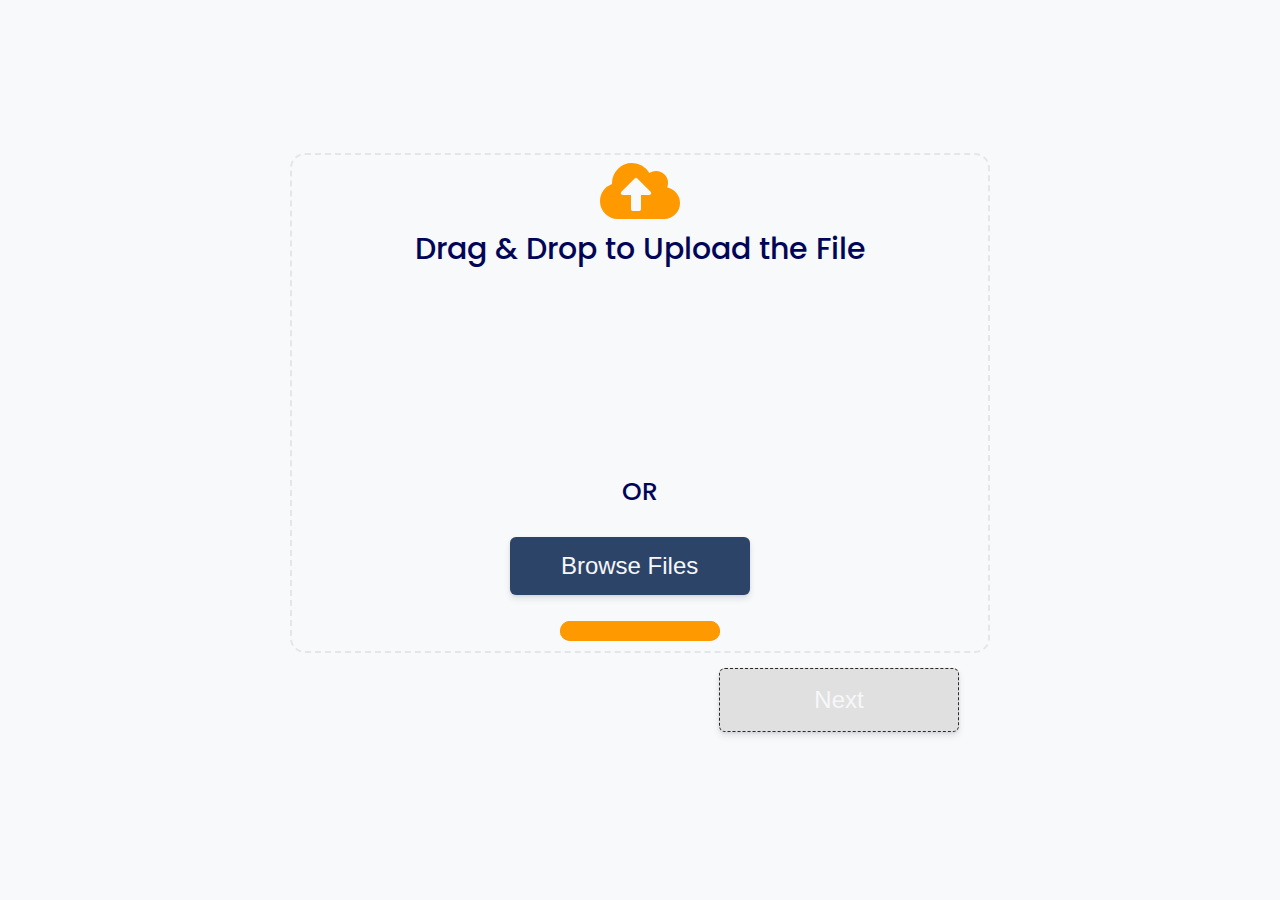
<file: index.html>
<!DOCTYPE html>
<html lang="en">
<head>
    <meta charset="UTF-8">
    <meta http-equiv="X-UA-Compatible" content="IE=edge">
    <meta name="viewport" content="width=device-width, initial-scale=1.0">
    <title>File Upload Example</title>
    <link rel="stylesheet" href="https://cdnjs.cloudflare.com/ajax/libs/font-awesome/5.15.3/css/all.min.css"/>
    <link rel="stylesheet" href="/styles/main.css">
    
</head>
<body>
    
<div class="wrapper">

    <div id ="fileDetails"></div>  
    <ul></ul>

    <div class="drag-area" id="drop-area">
        <div class="icon"><i class="fas fa-cloud-upload-alt"></i></div>
        <header> Drag & Drop to Upload the File</header>
        <span>OR</span>
        <button class="btn" id="browse-btn" onchange="handleFiles(this.files)">Browse Files</button>
        
        <input type = "file" id="fileElem" multiple accept =".jpg,.png,.svg, .mp4" onchange="handleFiles(this.files)" hidden>
        
        <progress type="range" class="progress" id="progress-bar" min="0" max="100" step="0.1" value="0"> </progress>

    </div>

<div class="continue-container">
    <button class="btn" id="nextBtn" disabled >Next</button>


    <div id="gallery"></div>

    <div id ="myModal" class="modal">
        <div class="modal-box">
          <h2>Upload to Archive</h2>
          <span class="close"><i class="fas fa-times"></i></span>
          <div class="content">
                 Are you sure you would like to upload this to the archive?
             </div>
         <div class="navigation">
             <button class="btn-sm" id="upload-s3">Yes, Upload!</button>
            <button class="btn-sm" id="backBtn">No, Take me back</button>
         </div>    

        </div>
       </div>

       <div id="toasts">
        
        </div>
    </div>
</div>

    <script src="src/script.js"></script>
</body>
</html>
</file>
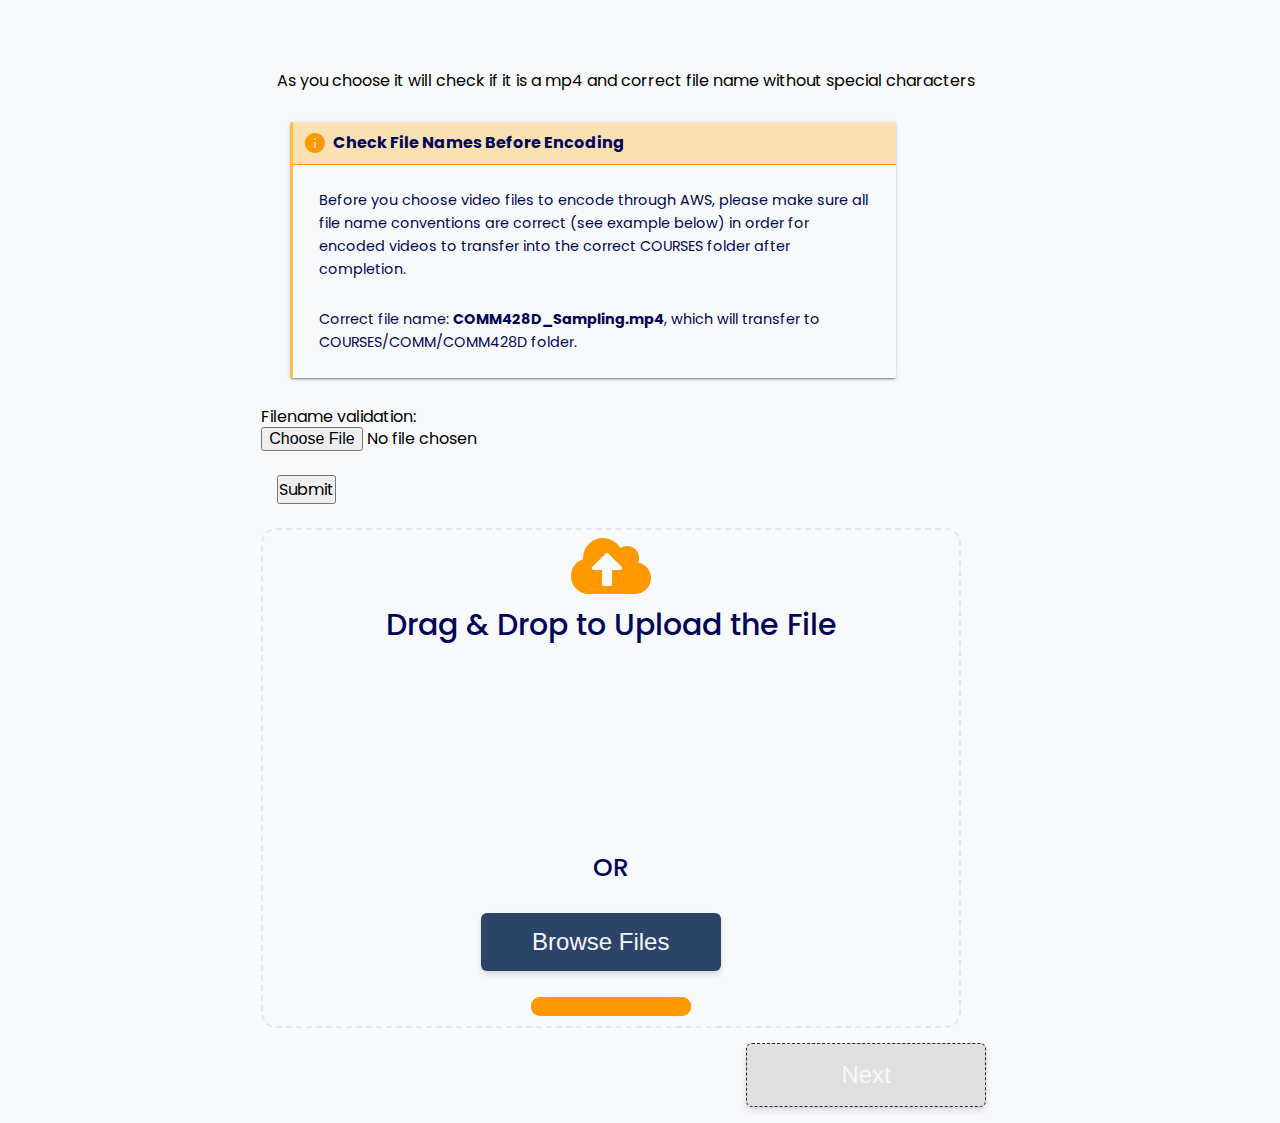
<file: encode.html>
<!DOCTYPE html>
<html lang="en">
<head>
    <meta charset="UTF-8">
    <meta http-equiv="X-UA-Compatible" content="IE=edge">
    <meta name="viewport" content="width=device-width, initial-scale=1.0">
    <title>File Upload Example</title>
    <link rel="stylesheet" href="https://cdnjs.cloudflare.com/ajax/libs/font-awesome/5.15.3/css/all.min.css"/>
    <link rel="stylesheet" href="/styles/main.css">
    <link href="https://fonts.googleapis.com/icon?family=Material+Icons"
      rel="stylesheet">

    
</head>
<body>
    
<div class="wrapper">
 <header>
   
 </header>


    <p>As you choose it will check if it is a mp4 and correct file name without special characters</p>



    <div class="file-info-note">
      <div class="title"><span class="material-icons icon-color">info</span> Check File Names Before Encoding</div>
      
      <p class="details">Before you choose video files to encode through AWS, please make sure all file name conventions are correct (see example below) in order for encoded videos to transfer into the correct COURSES folder after completion.
        </p>
        <p>
      Correct file name: <strong>COMM428D_Sampling.mp4</strong>,  which will transfer to COURSES/COMM/COMM428D folder.</p>
    </div>
    
<form>
  <!-- Change the accept to .mp4 - Done -->
    <label for="file">Filename validation:</label><br>
    <input type="file" name="filename" id="filename" 
    accept =".png" onchange="handleFiles(this.files)" /> 
      <p><input type="submit" name="submit" class="submit" value="Submit" /></p>
</form>

<div class="upload-wrapper">
    <div id ="fileDetails"></div>  
    <ul></ul>



    <div class="drag-area" id="drop-area">
        <div class="icon"><i class="fas fa-cloud-upload-alt"></i></div>
        <header> Drag & Drop to Upload the File</header>
        <span>OR</span>
        <button class="btn" id="browse-btn" onchange="handleFiles(this.files)">Browse Files</button>
        
        <input type = "file" id="fileElem" multiple accept =".jpg,.png,.svg, .mp4" onchange="handleFiles(this.files)" hidden>
        
        <progress type="range" class="progress" id="progress-bar" min="0" max="100" step="0.1" value="0"> </progress>

    </div>

<div class="continue-container">
    <button class="btn" id="nextBtn" disabled >Next</button>


    <div id="gallery"></div>

    <div id ="myModal" class="modal">
        <div class="modal-box">
          <h2>Upload to Archive</h2>
          <span class="close"><i class="fas fa-times"></i></span>
          <div class="content">
                 Are you sure you would like to upload this to the archive?
             </div>
         <div class="navigation">
             <button class="btn-sm" id="upload-s3">Yes, Upload!</button>
            <button class="btn-sm" id="backBtn">No, Take me back</button>
         </div>    

        </div>
       </div>

       <div id="toasts">
        
        </div>
    </div>

    
</div>
</div>

    <script src="src/encode.js"></script>
</body>
</html>
</file>
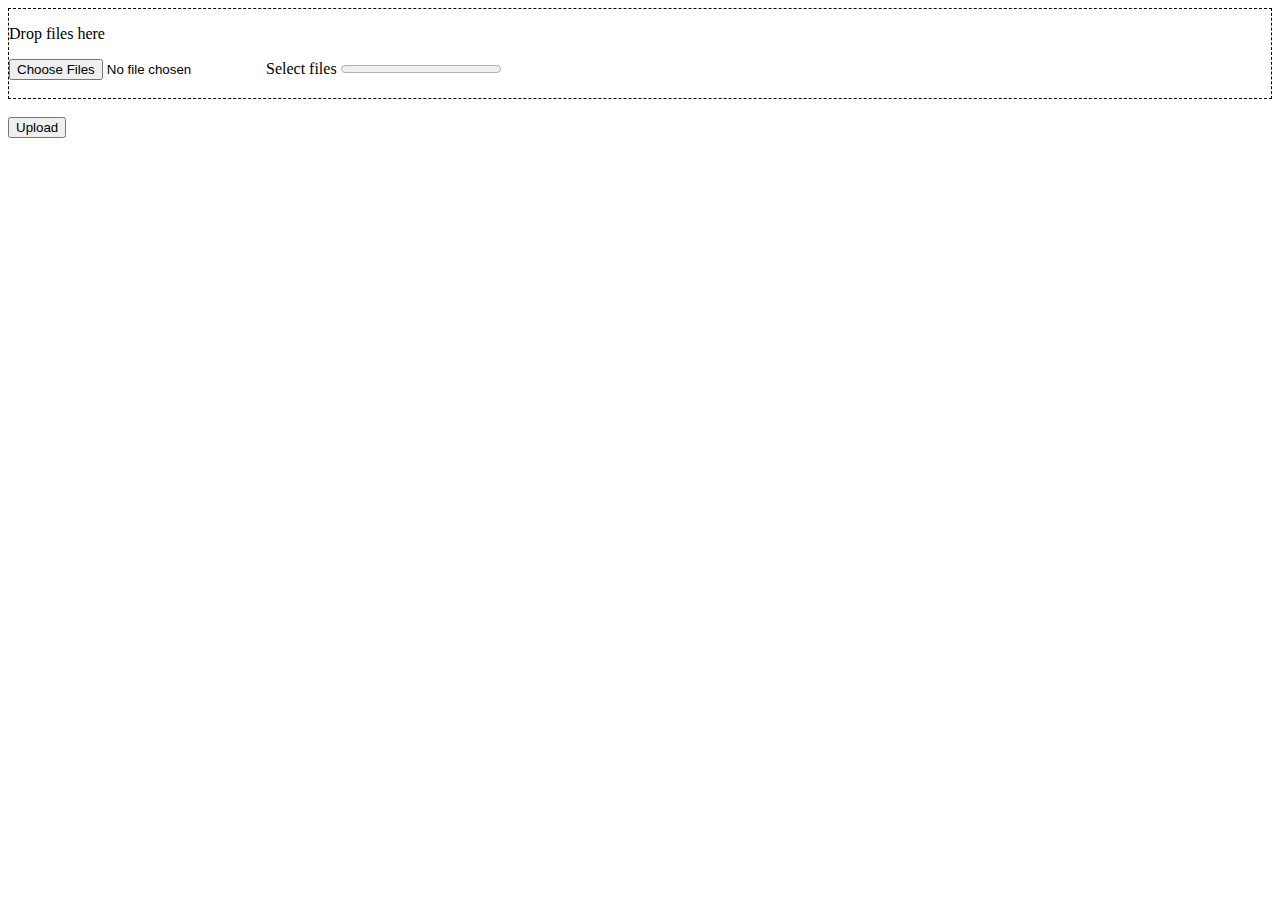
<file: test-2.html>
<!DOCTYPE html>
<html lang="en">
<head>
    <meta charset="UTF-8">
    <meta http-equiv="X-UA-Compatible" content="IE=edge">
    <meta name="viewport" content="width=device-width, initial-scale=1.0">
    <title>test 2</title>
    

</head>
<body>
    <div id="drop-area" style="border: 1px dashed">

        <span id="status"></span>
        <p>Drop files here</p>

        <input type="file" id="fileElem" multiple accept="image/*" onchange="handleFiles(this.files)">
        <label class="button" for="fileElem">Select files</label>
        <progress id="progress-bar" max=100 value=0></progress>
        <br />
        <br />
    </div>
    <div id="gallery"></div>
    <br />
    <input id="btnUpload" type="submit" class="button green small" value="Upload" />





    <script src="src/test-2.js"></script>

</body>
</html>
</file>
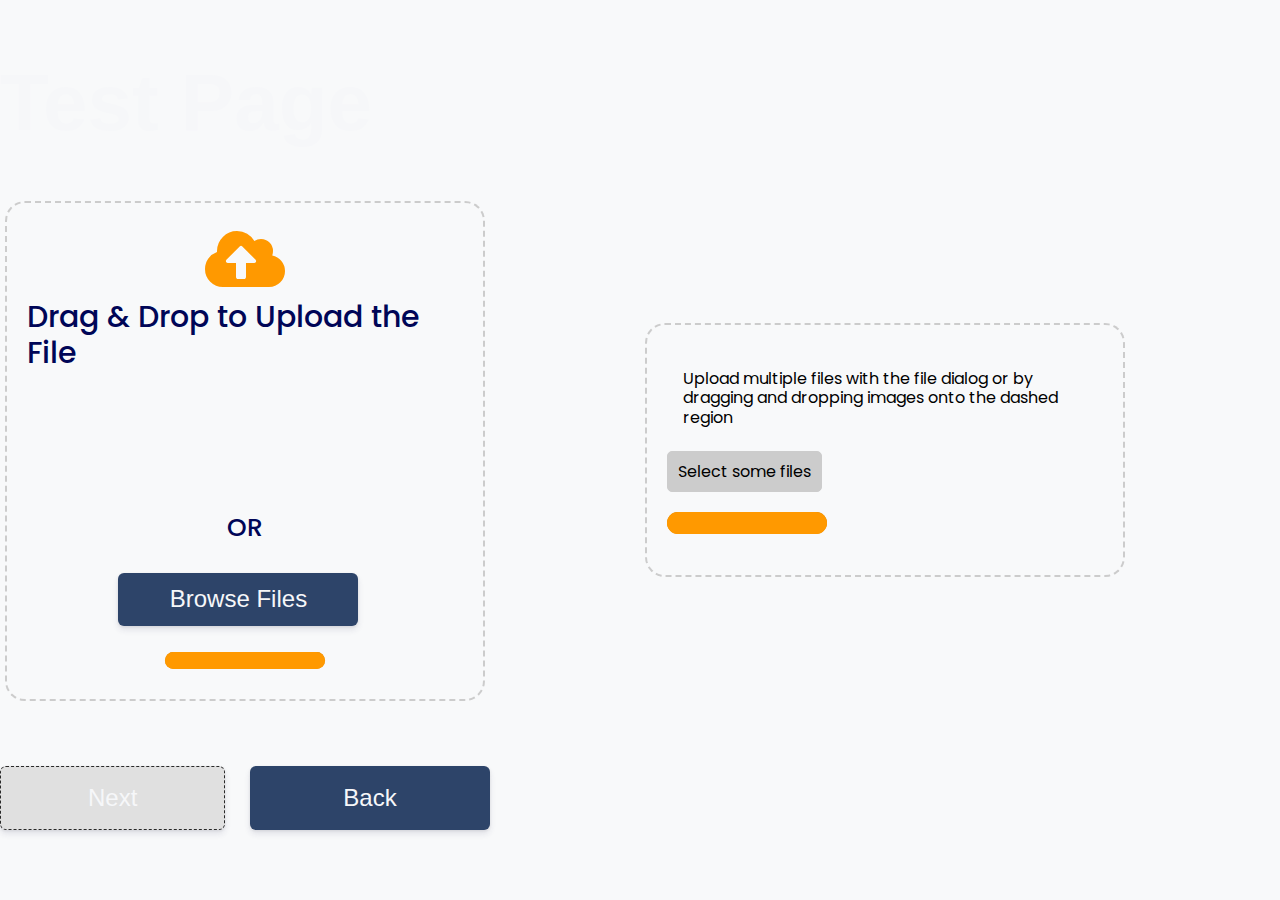
<file: test.html>
<!DOCTYPE html>
<html lang="en">
<head>
    <meta charset="UTF-8">
    <meta http-equiv="X-UA-Compatible" content="IE=edge">
    <meta name="viewport" content="width=device-width, initial-scale=1.0">
    <title>File Upload Example</title>
    <link rel="stylesheet" href="https://cdnjs.cloudflare.com/ajax/libs/font-awesome/5.15.3/css/all.min.css"/>
    <link rel="stylesheet" href="/styles/main.css">
    <link rel="stylesheet" href="/styles/test.css">

    
</head>
<body>
    
<div class="wrapper">
    <h1>Test Page</h1>
    <ul></ul>

    <div class="drag-area" id="drop-area">
        <div class="icon"><i class="fas fa-cloud-upload-alt"></i></div>
        <header> Drag & Drop to Upload the File</header>
        <span>OR</span>
        <button class="btn">Browse Files</button>
        <input type = "file" hidden>
        <progress id="progress-bar" max=100 value=0></progress>
    </div>

<div class="continue-container">
    <button class="btn" id="nextBtn" disabled >Next</button>

    <a href="index.html"><button class="btn">Back</button></a>

    <div id ="myModal" class="modal">
        <div class="modal-box">
          <h2>Upload to Archive</h2>
          <span class="close"><i class="fas fa-times"></i></span>
          <div class="content">
                 Are you sure you would like to upload this to the archive?
             </div>
         <div class="navigation">
             <button class="btn-sm" id="upload-s3">Yes, Upload!</button>
            <button class="btn-sm" id="backBtn">No, Take me back</button>
         </div>    

        </div>
       </div>
    </div>



</div>


<div id="drop-area">
    <form class="my-form">
      <p>Upload multiple files with the file dialog or by dragging and dropping images onto the dashed region</p>
      <input type="file" id="fileElem" multiple accept="image/*" onchange="handleFiles(this.files)">
      <label class="button" for="fileElem">Select some files</label>
    </form>
    <progress id="progress-bar" max=100 value=0></progress>
    <div id="gallery" /></div>
  </div>

    <script src="src/test.js"></script>
</body>
</html>
</file>
<file: styles/main.css>
@import url('https://fonts.googleapis.com/css2?family=Poppins:wght@200;300;400;500;600;700&display=swap');


:root {
  --bkg-clr:#2d4469;
  --dashed: rgba(45 68 105 / 100%);

  --ylw-clr:#ff9900;
  --progress-ylw: #ffc400;

  --blue-font-clr: #000657;

  --blue-hover: #1c2c62;
  --red-clr: #c35353;
  --red-hover: #de3838;

  --info-yellow: #FFE66D;
}

* {
    margin: 0;
    padding: 0;
    box-sizing: border-box;
    font-family: 'Poppins', sans-serif;
    font-size: 100%;
}

body{
    height: 300vh;
    display:flex;
    align-items: center;
    justify-content: center;
    background-color: #e3e7ea;
}

header{
  height: 30vh;
}
/* List & Remove */

.verify {
  display: flex;
  justify-content:space-between;
  margin-bottom: 10px;
  margin-top: 5px;
}

i.remove {
  color: var(--red-clr);
  cursor: pointer;
  font-size: 25px;
  display: flex;
  justify-content: flex-end;
  align-items: flex-end;
  margin-right: 10px;
}

i.remove:hover{
  color: var(--red-clr-hover);
}


/* Take out Remove button? */
.remove-btn {
  display: flex;
  justify-content: flex-end;
  align-items: flex-end;
  padding: 5px 5px;
  border: 1px solid #dd3c3c;
  color: #F6F7F9;
  font-size: 1rem;
  border-radius: 5px;
  cursor: pointer;
  transition: transform 0.3s ease, box-shadow 0.25s ease, background-color 0.4s ease;
  box-shadow: 0 4px 6px rgba(50,50,93,.11), 0 1px 3px rgba(0,0,0,.08);
}

.remove-btn{
  background-color: var(--red-clr-hover);
}

/* Drag in area */
.drag-area{
  border: 2px dashed var(--bkg-clr);
  height: 500px;
  width: 700px;
  border-radius: 15px;
  display: flex;
  align-items: center;
  justify-content: center;
  flex-direction: column;
}

.drag-area.active{
  border: 2px dashed var(--ylw-clr);
}

.drag-area .icon{
  font-size: 4rem;
  color: var(--ylw-clr);
}

.drag-area header{
  font-size: 30px;
  font-weight: 500;
  color: var(--blue-font-clr);
}

.drag-area span{
  font-size: 25px;
  font-weight: 500;
  color: var(--blue-font-clr);
  margin: 10px 0 15px 0;
}
.drag-area .btn{
  padding: 10px 25px;
  border: none;
  background: rgba(45 68 105 / 100%);
  color: #F6F7F9;
  font-size: 1.5em;
  cursor: pointer;
  transition: transform 0.25s ease, box-shadow 0.25s ease, background-color 0.25s ease;
  box-shadow: 0 4px 6px rgba(50,50,93,.11), 0 1px 3px rgba(0,0,0,.08);
}

.drag-area .btn:hover, .btn:hover{
  background-color:var(--blue-hover);
  transform: translate3d(0px,-1px,0px);
  box-shadow: 0 7px 14px rgba(50,50,93,.1), 0 3px 6px rgba(0,0,0,.08);
}

.btn:focus {
  outline: 2px dashed var(--ylw-clr);
      
}
.drag-area img {
  height: 50%;
  width: 50%;
  object-fit: cover;
  border-radius: 5px;
}


.btn {
  margin-top: 15px;
  padding: 10px 25px;
  border: none;
  background: rgba(45 68 105 / 100%);
  color: #F6F7F9;
  font-size: 1.5em;
  cursor: pointer;
  transition: transform 0.25s ease, box-shadow 0.25s ease, background-color 0.25s ease;
  box-shadow: 0 4px 6px rgba(50,50,93,.11), 0 1px 3px rgba(0,0,0,.08);
}

.btn:disabled, .btn[disabled], .btn[disabled]:hover, .btn[disabled]:active {
  cursor: not-allowed;
  background-color: #e0e0e0;
  border: 1px dashed #292929;
}

.progress{
  margin: 10px 0;
  background:
   linear-gradient(orange 0 0) left/0% 100% no-repeat
   lightblue;
   border-radius: 20px;
  box-shadow: 0 2px 5px rgba(0, 0, 0, 0.25) inset;
}
@keyframes p2 {
  100% {background-size:110% 100%}
}

progress[value]::-webkit-progress-bar, progress[value]::-webkit-progress-value {
  background-color: var(--ylw-clr);
  border-radius: 20px;
}


progress[value]::-moz-progress-bar {
  background-color: var(--progress-ylw);
  border-radius: 20px;
}
 #progress-bar{
  height: 22px;
  margin: 10px 0;
  background-color: var(--ylw-clr);
  border-radius: 20px;
  box-shadow: 0 2px 5px rgba(0, 0, 0, 0.25) inset;
}


progress[value]{
  appearance:none;
  background-color: green;
}

.continue-container{
  display: flex;
  justify-content: flex-end;
  align-items: flex-end;
  gap:10px;
}


/* Modal Styles */
.modal{
    display: flex;
    display: none; /* Hidden by default */
    position: fixed; /* Stay in place */
    z-index: 1; /* Sit on top */
    padding-top: 200px; /* Location of the box */
    left: 0;
    top: 0;
    width: 100%; /* Full width */
    height: 100%; /* Full height */
    overflow: auto; /* Enable scroll if needed */
    background-color: rgb(0,0,0); /* Fallback color */
    background-color: rgba(0,0,0,0.7); /* Black w/ opacity */
  }

.modal-box {
    margin: auto;
    padding: 40px;
    background: #fff;
    border-radius: 5px;
    width: 35%;
    min-width: 450px;
    position: relative;
    z-index: 10;
  }
  
  .modal-box h2 {
    margin-bottom: 5px;
    color: #333;
    font-family: Tahoma, Arial, sans-serif;
    font-size: 1.6rem;
    text-align: center;
  }
  
  .modal-box .close{
    color: rgba(45 68 105 / 100%);
    position: absolute;
    top: 10px;
    right: 20px;
    transition: all 200ms;
    font-size: 30px;
    font-weight: bold;
    text-decoration: none;
  }
  
  .modal-box .close:hover {
    color: var(--ylw-clr);
    cursor: pointer;
  }
  
  .modal-box .content {
    overflow: auto;
    padding: 30px 30px;
    text-align: center;
    font-size: 1.2rem;
  }

.modal-box .navigation{
    display: flex;
    align-items: center;
    justify-content: space-evenly;
    width: 100%;

}  
  .modal-box .btn-sm {
    display: flex;
    flex-direction: row;
    padding: 10px 15px;
    margin: 0 5px;
    border: none;
    background: rgba(45 68 105 / 100%);
    color: #F6F7F9;
    font-size: 1.1rem;
    cursor: pointer;
    transition: transform 0.3s ease, box-shadow 0.25s ease, background-color 0.4s ease;
    box-shadow: 0 4px 6px rgba(50,50,93,.11), 0 1px 3px rgba(0,0,0,.08);
  }
.btn-sm:hover{
    background-color:#1c2c62;
    transform: translate3d(0px,-1px,0px);
    box-shadow: 0 7px 14px rgba(50,50,93,.1), 0 3px 6px rgba(0,0,0,.08);
}

.btn-sm:focus {
  outline: 2px dashed var(--ylw-clr);
}

#upload-s3:hover{
  background-color: var(--ylw-clr);
}

#backBtn, .remove-btn {
  background-color: var(--red-clr);
  border: 1px solid #dd3c3c;
}

#backBtn:hover, .remove-btn:hover{
  background-color: #de3838;
}
  
  @media screen and (max-width: 700px){
    .modal-box{
      width: 100%;
  }
}

  /* Animation  */

  .fadeIn {
    animation: fadeIn 1s;
  }
  
  @keyframes fadeIn {
    from {
      opacity: 0;
    }
    to {
      opacity: 1;
    }
  }

  .fadeOut{
    animation: fadeOut 1s;
  }

  @keyframes fadeOut{
    from {
  		opacity: 1;
  	}
  	to {
  		opacity: 0;
  	}
  }

  /* From MM Services CSS */

@import url('https://fonts.googleapis.com/css2?family=Archivo+Narrow:wght@500&display=swap');

@import url('https://fonts.googleapis.com/css2?family=Libre+Franklin:wght@400;600&display=swap');

@import url('https://fonts.googleapis.com/css2?family=Noto+Sans&display=swap');

@import url('https://fonts.googleapis.com/css2?family=Poppins&display=swap');


:root{
    --bkg-clr: #e3e7ea;
    --blue-dark: #1c2c62;
    --blue-med: rgba(45 68 105 / 100%);

    --font-clr: #F6F7F9;
    --font-dark: #000657;
    --font-body:'Libre Franklin', sans-serif;
    
   
    --orange: #ff9900;
    --clr-white: #ffffff; 

    --banner-color: rgba(45 68 105 / 100%);

    --card-bg-color:rgba( 48 72 106 / 20%);
    --card-content-clr:rgba(246 247 249 / 45%);

    --button-clr: rgba(45 68 105 / 100%);
    --button-hover: #1c2c62;
    

    --login-border:rgba(249 250 251 /80%);
    --border-color: rgba(113 119 144 / 25%);
    --inactive-color: rgb(113 119 144 / 78%);
    --content-title-color: #999ba5;
    --search-bg:  #e3e7ea;
}

*,
*::before,
*::after{
    margin: 0;
    padding: 0;
    box-sizing: border-box;
}

html{
    max-width: 160rem;
    scrollbar-color: #666 #201c29; 
    font-size: 100%;
}


body {
    width: 100%;
    height: 100vh;
    margin: 0; 
    background-color: #f8f9fa;
    font-weight: 400;
    line-height: 1.2;
}

.container_grid{
    display:grid;
    grid-template-columns: 17rem 2.5fr;
    grid-template-rows: 0.1fr 1fr;
    grid-template-areas:
    "header header"
    "nav main";
}

.container{
    width: 80%;
    margin: 0 auto;
}

/* Beginning of Header Styling */


#header{
    grid-area:header;
    height: 13rem;
    color: var(--font-clr);
    margin-bottom: .5rem;
    background-color: var(--banner-color);
    box-shadow: 0 4px 30px rgba(0,0,0,.5);
}

#headerContainer   {
    display: flex;
    height: 100%;
    align-items: center;
    justify-content: space-between;
}


.header-login{
    display: flex;
    flex-direction: column;
    align-items: center;
    position: absolute;
    right: 20px;
    padding: 0 16px 0 40px;
    cursor: pointer;
}

.profile-img {
    border: 2px solid var(--login-border);
    width: 5rem;
    height: 5rem;
    margin-top: 10%;
    margin-bottom: 10%;
    border-radius: 50%;
    object-fit: cover;
    box-shadow: rgba(0,0,0,0.5) 0px 3px 20px;
   }

.profile-img:hover{
    border: 2px solid #f9fafb;
}

.login-title{
    font-family: var(--font-body);

}
/* End of Header Styling */

/* Spacing / Headings Styling */
.flex-center{
    display: flex;
    align-items: center;
    justify-content: center;
}

h1{
   font-size: 5em;
   color: var(--font-clr);
   font-family: 'Archivo Narrow', sans-serif;
}

h2{
   font-size: 2em;
   color: var(--font-clr);
   font-family: 'Archivo Narrow', sans-serif;
}

/* Nav/ Sidebar Styling  */
#nav{
    grid-area: nav;
}
aside {
    color: var(--font-clr);
    margin-top: .4rem;
    min-height: 60rem;
    max-height: 860px;
    width: 17rem;
    padding-left: 15px;
    height: 47rem;
    background-image: linear-gradient(20deg , #000657, #30486a);
    border-top-right-radius: 80px;
    box-shadow: 0px 25px 30px rgba(0, 0, 0, 0.2);
}


aside a {
    font-size: 1.3em;
    font-family: 'Libre Franklin', sans-serif;
    color: #fff;
    display: block;
    margin-bottom: 15px;
    padding: 12px;
    padding-left: 10px;
    text-decoration: none;
    -webkit-tap-highlight-color:transparent;

}

.active {
    font-weight: 600;
    color: #000657;
    outline: none;
    position: relative;
    border-top-left-radius: 20px;
    border-bottom-left-radius: 20px;
}

aside a:hover, aside a:active {
    font-weight: 600;
    color: #000657;
    background: var(--orange);
    outline: none;
    position: relative;
    cursor: pointer;
    background-color: #ffa500;
    border-top-left-radius: 20px;
    border-bottom-left-radius: 20px;
}

aside a i, aside i {
    margin-right: 5px;
}

aside a:hover::after {
    content: "";
    position: absolute;
    background-color: transparent;
    bottom: 100%;
    right: 0;
    height: 35px;
    width: 35px;
    border-bottom-right-radius: 18px;
    box-shadow: 0 20px 0 0 #ffa500;
}

aside a:hover::before {
    content: "";
    position: absolute;
    background-color: transparent;
    top: 100%;
    right: 0;
    height: 35px;
    width: 30px;
    border-top-right-radius: 18px;
    box-shadow: 0 -20px 0 0 #ffa500;
}

aside h2 {
    margin: 0;
    padding: 30px 0;
}

aside .description{
    font-family: 'Noto Sans', sans-serif;
    font-size: 0.9em;
    margin: 0;
    padding: 1.5rem 1rem;
}
.description p{
    padding-bottom: 1rem;
    line-height: 1.5;
}
/* End of Sidebar Styling */


/* Styling for Main Section */
section{
    display: grid;
    grid-area: main;
    margin: 2.5% 1%;
}



.card{
    background-color: var(--card-bg-color);
    display: flex;
    flex-direction: column;
    max-width: 1400px;
    min-width: 900px;
    margin-right: 4%;
    height: 50rem;
    width: 100%;
    border-radius: 14px;
    backdrop-filter: blur(20px);
    -webkit-backdrop-filter: blur(20px);
    font-size: 15px;
    font-weight: 500;
    box-shadow: 0 0 0.5rem rgba(0, 0, 0, 0.1);
}

.card-header{
    display: flex;
    flex-direction: row;
    align-items: center;
    flex-shrink: 0;
    height: 55px;
    width: 100%;
    border-bottom: 1px solid var(--border-color);
    padding: 0 20px;
    white-space: nowrap;
    color: var(--font-dark); 
    text-transform: uppercase;   
}
.title-center{
    justify-content: center;
}
.card-header h2{
    color: var(--font-dark);
    font-size: 1.1em;
    margin-left: 2.5rem;
}

.file-name{
    display:flex;
    justify-content: center;
    width: 30%;
}
.file-location{
    display:flex;
    justify-content: center;
    width: 40%;
}
.file-type{
    display:flex;
    justify-content: center;
    width: 15%;
}
.file-size{
    display:flex;
    justify-content: center;
    width: 15%;
}
.status{
    display:flex;
    justify-content: center;
    width: 15%;
}



.card-content{
    font-family: var(--font-body);
    margin: 1rem;
}

.card-2{
    color: #535a62;
    font-family: 'Poppins', sans-serif;
    font-size: 1em;
    background: #fff;
    padding: 10px 10px;
    border-radius: 8px;
    box-sizing: border-box;
    box-shadow: 0 0 15px rgba(0, 0, 0, 0.25);
    filter: drop-shadow(2px 2px 5px #dedede);
    margin-top: 1rem;
}

.card-2 p{
    margin-top: 1rem;
}
/* End Styling for Main Area - Cards */


/* Search bar Styling */

.card-search {
    margin-bottom: .8rem;
}
.search-bar {
    height: 40px;
    display: flex;
    width: 100%;
    padding-left: 16px;
    border-radius: 4px;
    padding: 0 30px;
    margin-top: 1rem;
   }
   
   .search-bar input {
     width: 15rem;
     height: 100%;
     border: none;
     background-color:  #fff;
     border-radius: 4px;
     font-family: 'Libre Franklin', sans-serif;
     font-size: 18px;
     font-weight: 500;
     padding: 0 20px 0 40px;
     box-shadow: 0 0 0 2px rgb(134 140 160 / 2%);
     background-image: url("data:image/svg+xml;charset=UTF-8,%3csvg xmlns='http://www.w3.org/2000/svg' viewBox='0 0 56.966 56.966' fill='%23717790c7'%3e%3cpath d='M55.146 51.887L41.588 37.786A22.926 22.926 0 0046.984 23c0-12.682-10.318-23-23-23s-23 10.318-23 23 10.318 23 23 23c4.761 0 9.298-1.436 13.177-4.162l13.661 14.208c.571.593 1.339.92 2.162.92.779 0 1.518-.297 2.079-.837a3.004 3.004 0 00.083-4.242zM23.984 6c9.374 0 17 7.626 17 17s-7.626 17-17 17-17-7.626-17-17 7.626-17 17-17z'/%3e%3c/svg%3e");
     background-size: 20px;
     background-repeat: no-repeat;
     background-position: 12px 48%;
     color: #000657; 
     transition: width 0.4s ease-in-out;
   }
   
     input::placeholder {
        font-family: 'Libre Franklin', sans-serif;
      color: var(--inactive-color);
      font-size: 15px;
      font-weight: 500;
     }
    
   input:focus, textarea:focus {      
     outline: none !important;     
     border-color: #000657;     
     box-shadow: 0 0 5px #000657;
     width: 65%;
   }

/* End of Styling for Search Bar */


/* Buttons */

.upload-btn-wrapper {
    position: relative;
    overflow: hidden;
    display: inline-block;
  }

.dl-button, .add-button, .restore-button {
    display: flex;
    justify-content: flex-end;
    padding: 1rem;
    max-width: 1400px;
}

.pt-0{
    padding-top: 0px;
}

#custom-text{
    display:flex;
    align-items: center;
    padding-right: 1rem;
}

.btn{
    font-size: 1.5em;
    font-family: var(--font-body);
    cursor: pointer;
    display:inline-block;
    width: 15rem;
    height: 4rem;
    padding: 1rem;
    margin-right: 3%;
    border-radius: 6px;
    text-align: center;
    margin-bottom: 1rem;
    background-color: var(--button-clr);
    text-decoration: none;
    color: var(--font-clr);
    transition: transform 0.25s ease, box-shadow 0.25s ease, background-color 0.25s ease;
    box-shadow: 0 4px 6px rgba(50,50,93,.11), 0 1px 3px rgba(0,0,0,.08);
}

.btn:hover{
    background-color: var(--button-hover);
    transform: translate3d(0px,-1px,0px);
    box-shadow: 0 7px 14px rgba(50,50,93,.1), 0 3px 6px rgba(0,0,0,.08);
}
.btn input[type=file]{
    font-size: 100px;
    opacity: 0;
}

.hidden{
    display: none;
}

/* 
.upload-btn-wrapper input[type=file] {
    position: absolute;
    left: 0;
    top: 0;
    opacity: 0;
} */


/* Check Mark Styling */
.checkbox-container {
    position: relative;
    margin-bottom: 25px;
    padding: 0px;
    cursor: pointer;
    -webkit-user-select: none;
    -moz-user-select: none;
    -ms-user-select: none;
    user-select: none;
  }

/* To hide the browser's default checkbox */
  .checkbox-container input {
    position: absolute;
    opacity: 0;
    cursor: pointer;
    height: 0;
    width: 0;
  }

/* Create a custom checkbox */
  .checkmark {
    position: absolute;
    top: 0;
    left: 0;
    height: 25px;
    width: 25px;
    background-color:  #fff;
  }
/* On mouse-over, add a grey background color */
  .checkbox-container:hover input ~ .checkmark {
   border: 1px solid var(--blue-med);
   border-color: var(--blue-med);
  }
/* When the checkbox is checked, add a blue background */
.checkbox-container input:checked ~ .checkmark {
    background-color: var(--blue-dark);
  }
  
  /* Create the checkmark/indicator (hidden when not checked) */
.checkmark:after {
    content: "";
    position: absolute;
    display: none;
  }

/* Show the checkmark when checked */
.checkbox-container input:checked ~ .checkmark:after {
    display: block;
  }

  /* Style the checkmark/indicator */
.checkbox-container .checkmark:after {
    left: 9px;
    top: 5px;
    width: 7px;
    height: 12px;
    border: solid white;
    border-width: 0 3px 3px 0;
    -webkit-transform: rotate(45deg);
    -ms-transform: rotate(45deg);
    transform: rotate(45deg);
  }
  
/* End of Checkbox Styling */

/* Card Header text spacing when Checkbox is included */

.file-name-check{
    width: 25%;
    text-align: center;
}
.file-location-check{
    width: 25%;
    text-align: center;
}
.file-type-check{
    text-align: center;
    width: 14%;
}
.file-size-check{
    text-align: center;
    width: 15%;
}
.status-check{
    text-align: center;
    width: 14%;
}
/* End of Card Header with CheckBox */

   /* Dialog / Modal Containers */

.dialog {
background: #fff;
border-radius: 8px;
box-shadow: 0 0 15px rgba(0, 0, 0, 0.25);
padding: 35px;
text-align: center;
}


/* Toast Notifications */

#toasts{
  position: fixed;
  bottom: 10px;
  right: 10px;
  display: flex;
  flex-direction: column;
  align-items: flex-end;
}

.toast {
  background-color: #ffffff;
  color: var(--bk-clr);
  border-radius: 5px;
  padding: 1rem 2rem;
  margin: 0.5rem;
}

.toast.success {
  color: green;
}

.toast.info {
  color: blue;
}
.toast.error{
  color: red;
}

.toast i{
  padding: 5px;
}

/* Information  */
.info-wrapper{
  height: 150px;
  width: 500px;
  margin: 0 auto;
  margin-bottom: 64px;
  margin-top: 20vh;
}

.info-wrapper > section{
  display: block;
}
.Sidenote__IconWrapper{
  color: var(--color-prirmary);
  
}

.Sidenote__Info{
  background-color: hsl(0deg, 0%, 100%);
  color: white;
}
.dOPfzW{
  position: absolute;
  top: 0px;
  left: 0px;
  transform: translate(-50%, -50%);
  padding: 8px;
  background: rgb(14, 20, 27) none repeat scroll 0% 0%;
  border-radius: 50%;
  box-shadow: 0 2px 2px 0 rgba(0,0,0,.14),0 1px 5px 0 rgba(0,0,0,.12),0 3px 1px -2px rgba(0,0,0,.2);
}


.fQSMjx{
  width: 100%;
  margin-right: 32px;
  margin-left: 32px;
  position: relative;
  padding: 24px 32px;
  font-size: 15px;
  margin-top: 48px;
  margin-bottom: 64px;
  border-left: 3px solid;
  border-left-color: hsl(0deg, 0%, 100%);
  border-radius: 6px 6px 6px 3px;
  transition: background 350ms ease 0s;
  box-shadow: 0 2px 2px 0 rgba(0,0,0,.14),0 1px 5px 0 rgba(0,0,0,.12),0 3px 1px -2px rgba(0,0,0,.2);
}

.iuXNuP{
  border-color: rgb(87, 115, 255);
  background: hsl(210deg, 38%, 15%); 
}



.Sidenote_Title {
  display: block;
  font-size: 17px;
  margin-bottom: 8px;
  font-weight: 500;
}

i{
  margin: 0px;
  padding: 0px;
  vertical-align: baseline;
  border: 0px none;
  display: inline-block;
  color: var(--color-primary);
}

/*  File-info-note TODO - add in */

.file-info-note{
  max-width: 700px;
  width: 80%;
  height: auto;
  border-left-color: #ff9900;
  box-shadow: 0 2px 2px 0 rgba(0,0,0,.14),0 1px 5px 0 rgba(0,0,0,.12),0 3px 1px -2px rgba(0,0,0,.2);
  position: relative;
  margin: 2em 2em;
  padding: 0 .6rem;
  border-left: .2rem solid #fcbf49;
  border-radius: .1rem;
  font-size: 0.9rem;
  line-height: 1.6;
  color:var(--blue-font-clr);
}
 .file-info-note > .title{
   display: flex;
   align-items: center;
  margin: 0 -.6rem;
  padding: .5rem .6rem .5rem .6rem;
  border-bottom: .05rem solid #ff9900;
  border-bottom-color: #ff9900;
  background-color: rgba(252,191,73,.4);
  font-weight: 700;
  font-size: 1rem;
}

.title::before{
  position: absolute;
  font-size: 1.3rem;
}
.icon-color{
  color: #ff9900;
  margin-right: 6px;
}

p {
  padding: 1.5rem 1rem;
}

p:nth-child(2){
  padding-bottom: 0.2rem;
}


.material-icons {
  font-family: 'Material Icons';
  font-weight: normal;
  font-style: normal;
  font-size: 24px;  /* Preferred icon size */
  display: inline-block;
  line-height: 1;
  text-transform: none;
  letter-spacing: normal;
  word-wrap: normal;
  white-space: nowrap;
  direction: ltr;

  /* Support for all WebKit browsers. */
  -webkit-font-smoothing: antialiased;
  /* Support for Safari and Chrome. */
  text-rendering: optimizeLegibility;

  /* Support for Firefox. */
  -moz-osx-font-smoothing: grayscale;

  /* Support for IE. */
  font-feature-settings: 'liga';
}

/* End of file-info-note */

/* Media Queries */

@media (max-width: 860px){
    .container_grid{
        display:grid;
        grid-template-columns: 1fr 2fr;
        grid-template-rows: 0.1fr 1fr;
        grid-template-areas:
        "header header"
        "nav main";
    }

    h1{
        font-size: 3em;
    }
    h2 {
        font-size: 1.6em;
    }
    aside{
        width: 14rem;
    }
    aside a{
        font-size: 1.2em;
    }
   
    .card-header > h2{
        display:flex;
        justify-content: flex-start;
    }
}
</file>
<file: styles/test.css>
a {
    color: #369;
  }
  .note {
    width: 500px;
    margin: 50px auto;
    font-size: 1.1em;
    color: #333;
    text-align: justify;
  }
  #drop-area {
    border: 2px dashed #ccc;
    border-radius: 20px;
    width: 480px;
    margin: 50px auto;
    padding: 20px;
  }
  #drop-area.highlight {
    border-color: purple;
  }
  p {
    margin-top: 0;
  }
  .my-form {
    margin-bottom: 10px;
  }
  #gallery {
    margin-top: 10px;
  }
  #gallery img {
    width: 150px;
    margin-bottom: 10px;
    margin-right: 10px;
    vertical-align: middle;
  }
  .button {
    display: inline-block;
    padding: 10px;
    background: #ccc;
    cursor: pointer;
    border-radius: 5px;
    border: 1px solid #ccc;
  }
  .button:hover {
    background: #ddd;
  }
  #fileElem {
    display: none;
  }
</file>
